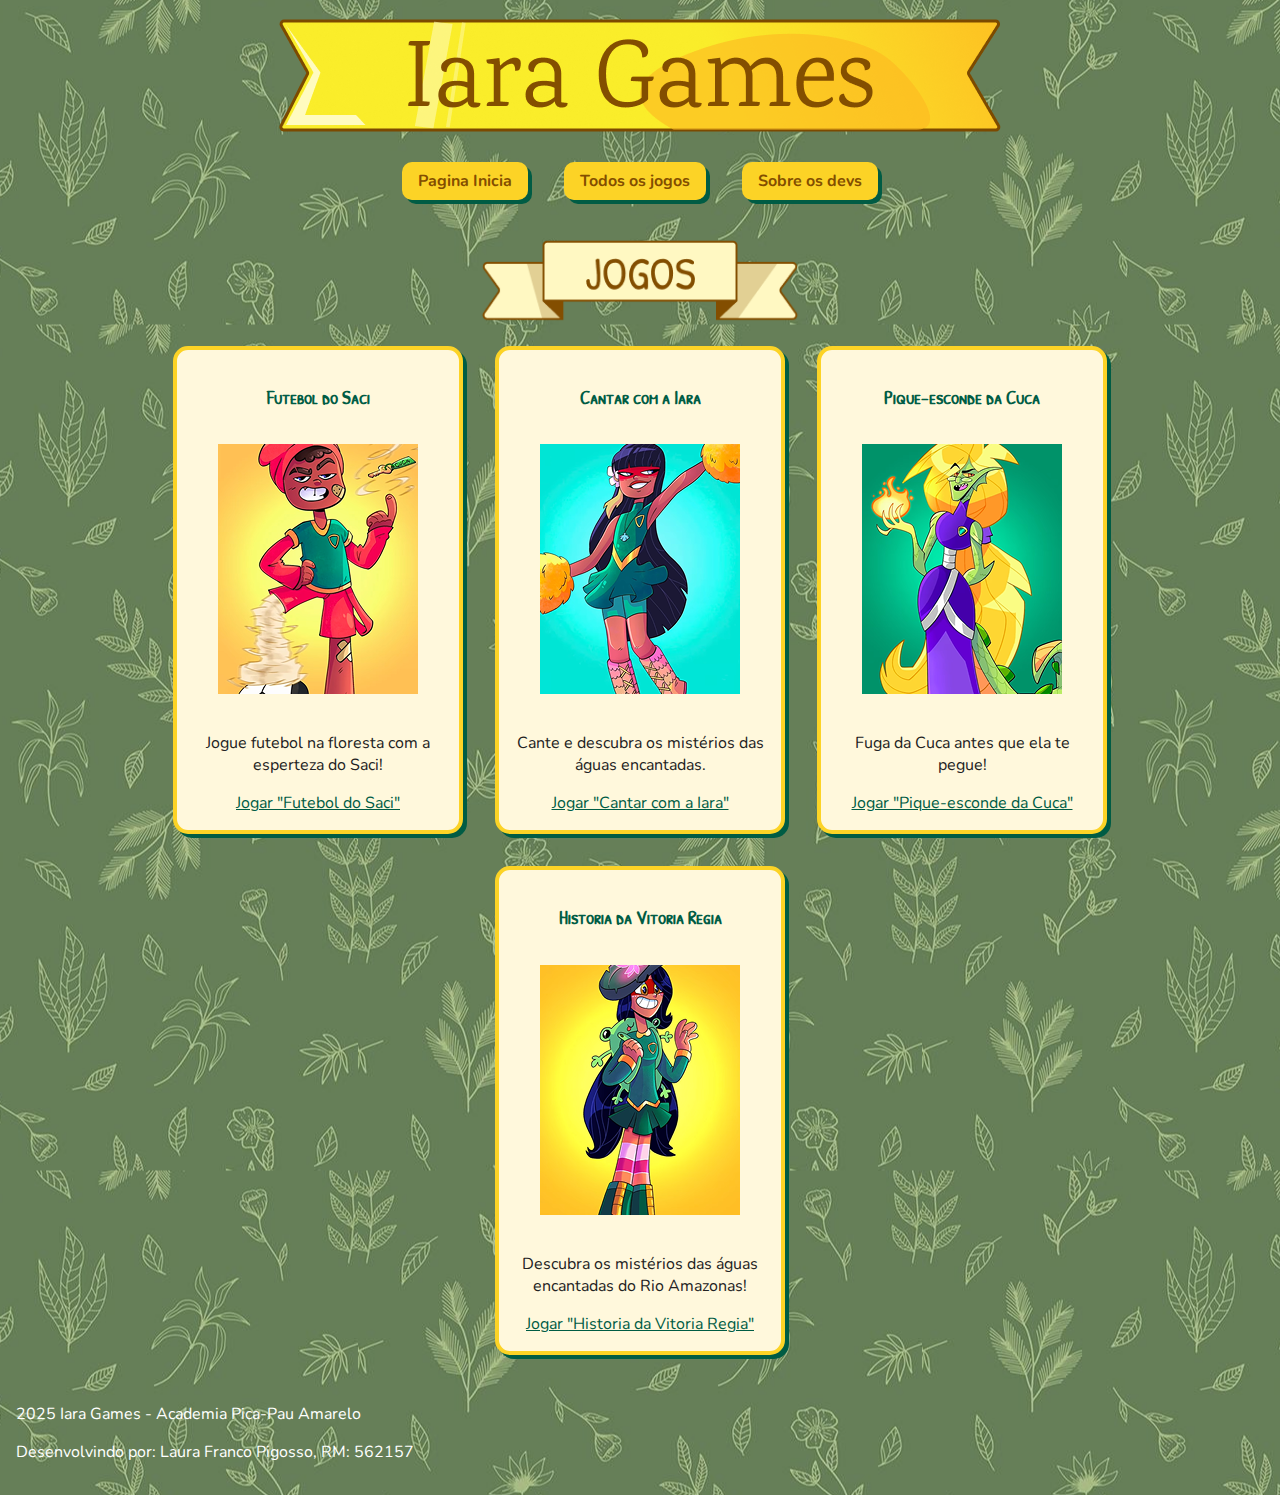
<file: Pages/Index.html>
<!DOCTYPE html>
<html lang="pt-br">
<head>
  <meta charset="UTF-8">
  <meta name="viewport" content="width=device-width, initial-scale=1.0">
  <title>Iara Games</title>
  <link rel="stylesheet" href="../CSS/Geral.css">
</head>
<body>

  <header>

    <img src="../Images/Header.png" alt="Faixa dourada e amarela, imitando ouro. Dentro dela esta escrito Iara Games.">
    <nav>
      <a href="Index.html">Pagina Inicia</a>
      <a href="TodosOsJogos.html">Todos os jogos</a>
      <a href="">Sobre os devs</a>
    </nav>

  </header>

  <main>
    <img src="../Images/Jogos.png" alt="Faixa beje e marrom, imitando papel escrito jogos.">
    
    <section class="games">

      <article class="card">
        <h3>Futebol do Saci</h3>
        <div>
        <img src="../Images/Saci.png" alt="Imagem de um garoto de pele morena e cabelo cacheado, coberto parcialmente por um gorro vermelho. Ele veste uma camiseta verde com detalhes amarelos, bermuda vermelha e descalço. Tem um curativo no rosto e expressão de determinação, mostrando os dentes. Está com uma das mãos cerrada em punho e a outra apontando para uma chave. Perto dele há uma bola de futebol e uma redemuinho que faz uma de suas pernas. Além disso, a chave de gira no ar com a palavra “Cuca” escrita.">
        </div>
        <p>Jogue futebol na floresta com a esperteza do Saci!</p>
        <a href="Jogo.html">Jogar "Futebol do Saci"</a>
      </article>

      <article class="card">
        <h3>Cantar com a Iara</h3>
        <div>
        <img src="../Images/Iara.png" alt="Imagem de Garota indigena, cabelo longo preto com uma pena amarela, maquiagem vermelhos e uniforme de líder de torcida verde. Segura pompons laranja e sorri confiante.">
        </div>
        <p>Cante e descubra os mistérios das águas encantadas.</p>
        <a href="Jogo.html">Jogar "Cantar com a Iara"</a>
      </article>

      <article class="card">
        <h3>Pique-esconde da Cuca</h3>
        <div>
        <img src="../Images/Cuca.png" alt="Imagem de uma mulher de aparência monstruosa, com pele esverdeada, dentes pontiagudos e orelhas grandes. Seu cabelo é volumoso e loiro, formando mechas longas. Ela veste um vestido roxo elegante, com detalhes brancos. Seu braço é escamoso como o de um réptil, e ela segura uma chama mágica laranja em uma das mãos. Atrás dela, uma grande cauda de lagarto também aparece. Sua expressão é de maquiavélica.">
        </div>
        <p>Fuga da Cuca antes que ela te pegue!</p>
        <a href="Jogo.html">Jogar "Pique-esconde da Cuca"</a>
      </article>

      <article class="card">
        <h3>Historia da Vitoria Regia</h3>
        <div>
        <img src="../Images/Vitoria Regia.png" alt="Imagem de Garota indigena, com longos cabelos pretos e um grande sorriso. Usa um chapéu verde escuro decorado com uma flor rosa no topo. Seu uniforme também é verde com detalhes amarelos e saia curta. Ela tem uma perna coberta por meias listradas em tons de rosa e laranja e botas verdes com detalhes dourados. Ela usa uma mochila de pelucia de sapinho. Sua expressão transmite alegria e vergonha.">
        </div>
        <p>Descubra os mistérios das águas encantadas do Rio Amazonas!</p>
        <a href="Jogo.html">Jogar "Historia da Vitoria Regia"</a>
      </article>
    
    </section>
  </main>

  <footer>
    <div>
      <p>2025 Iara Games - Academia Pica-Pau Amarelo</p>
      <p>Desenvolvindo por: Laura Franco Pigosso, RM: 562157</p>
    </div>
  </footer>
</body>
</html>
</file>
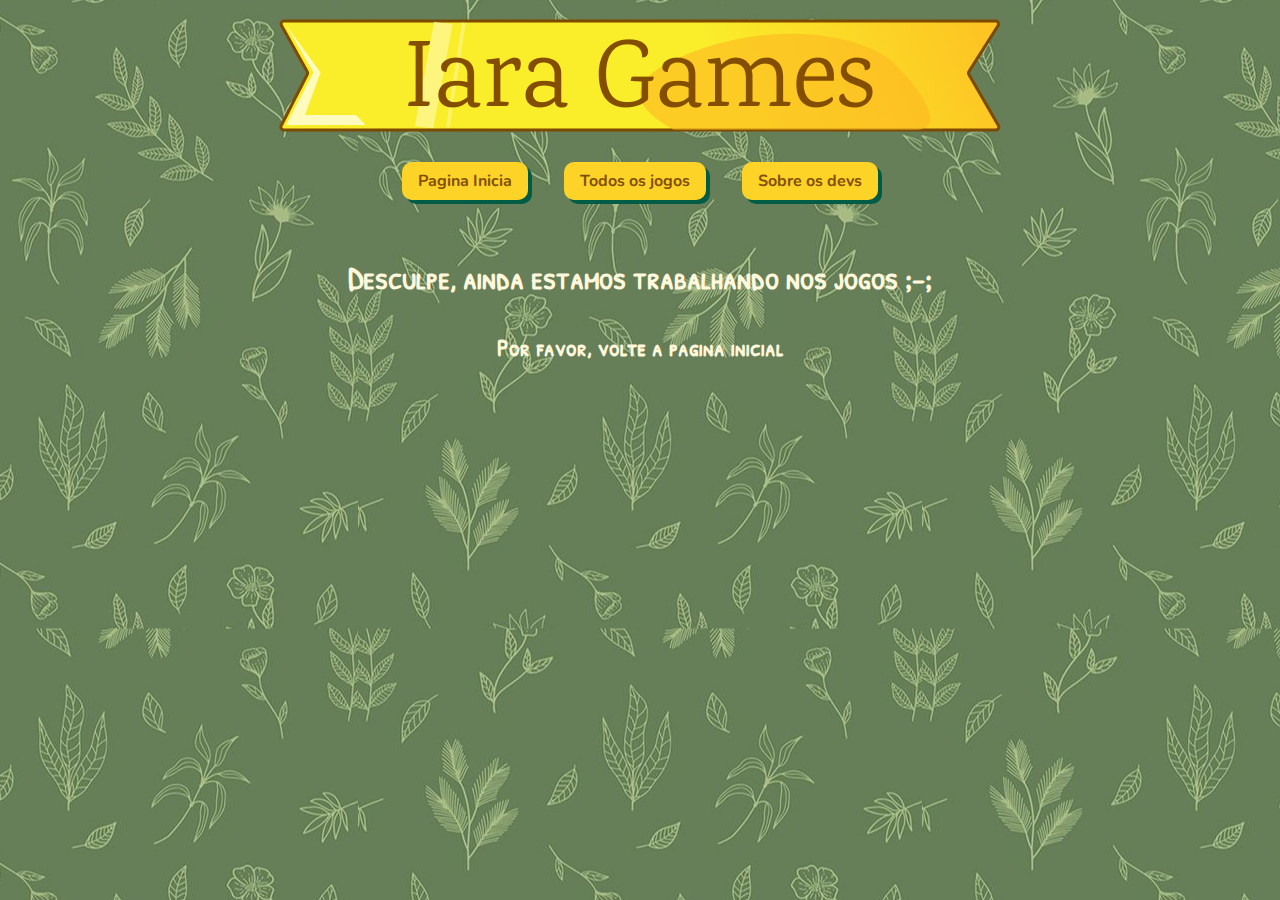
<file: Pages/Jogo.html>
<!DOCTYPE html>
<html lang="pt-br">
<head>
  <meta charset="UTF-8">
  <meta name="viewport" content="width=device-width, initial-scale=1.0">
  <title>Iara Games</title>
  <link rel="stylesheet" href="../CSS/Geral.css">
</head>
<body>

    <header>
        <img src="../Images/Header.png" alt="Faixa dourada e amarela, imitando ouro. Dentro dela esta escrito Iara Games.">
        <nav>
            <a href="Index.html">Pagina Inicia</a>
            <a href="TodosOsJogos.html">Todos os jogos</a>
            <a href="">Sobre os devs</a>
        </nav>
  </header>

  <main>
    <h1>
        Desculpe, ainda estamos trabalhando nos jogos ;-;
    </h1>
    <h2>
        Por favor, volte a pagina inicial
    </h2>
  </main>

</body>
</file>
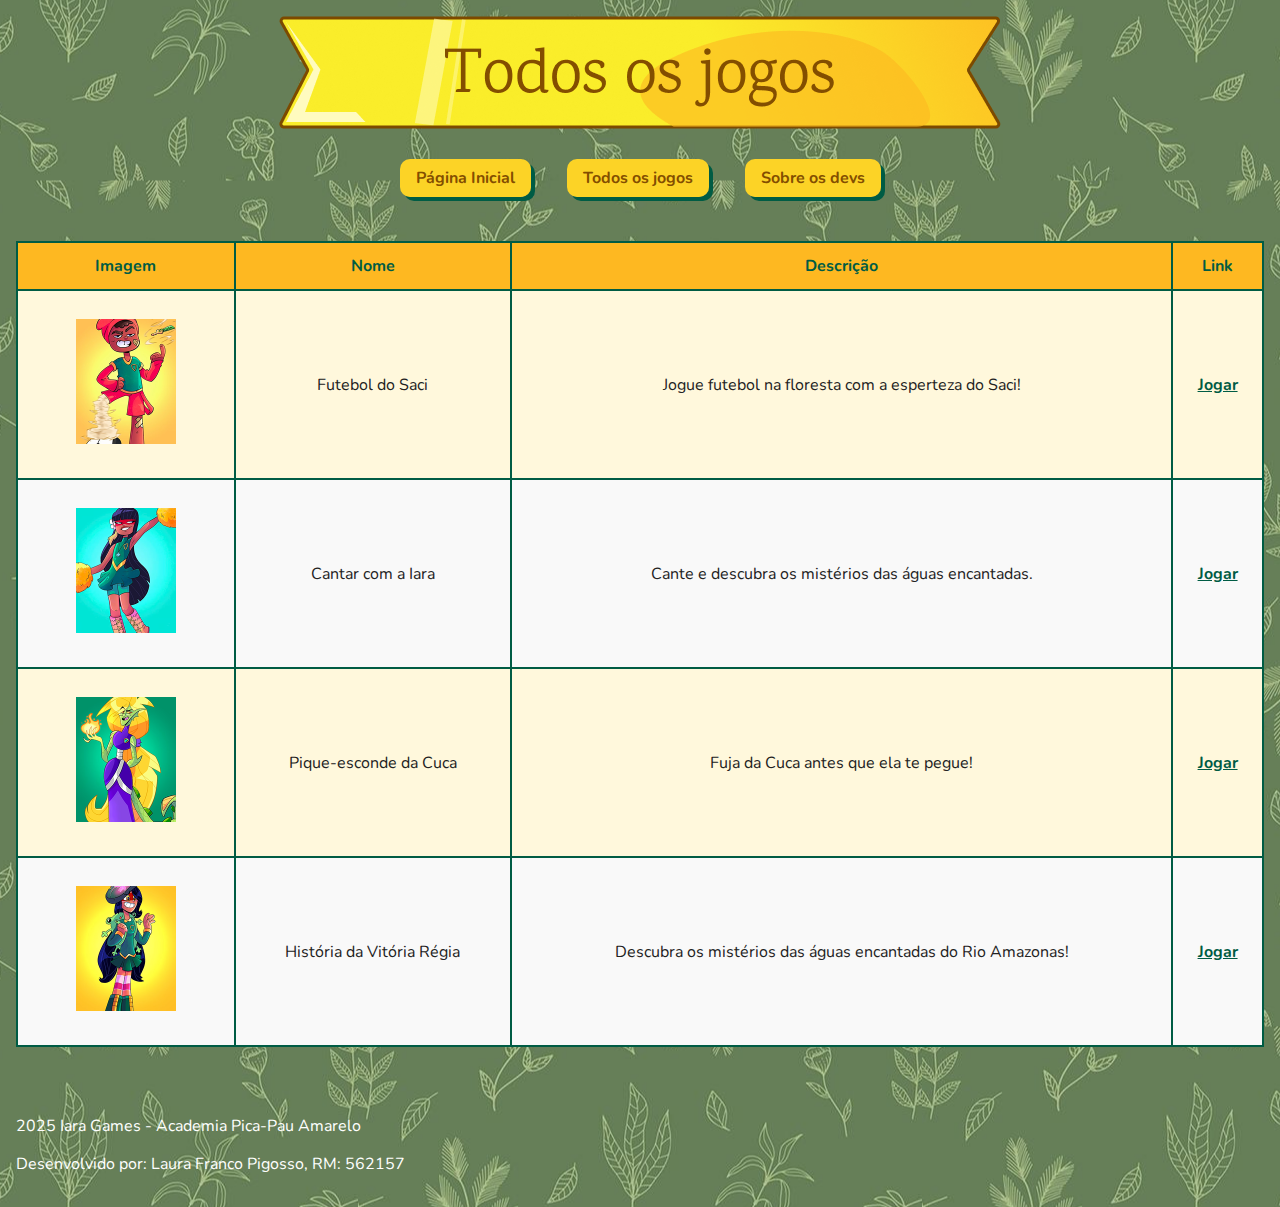
<file: Pages/TodosOsJogos.html>
<!DOCTYPE html>
<html lang="pt-br">
<head>
  <meta charset="UTF-8">
  <meta name="viewport" content="width=device-width, initial-scale=1.0">
  <title>Iara Games</title>
  <link rel="stylesheet" href="../CSS/Geral.css">
  <link rel="stylesheet" href="../CSS/TodosOsJogos.css">
</head>
<body>

  <header>
    <img src="../Images/Todos os jogos.png" alt="Faixa dourada e amarela, imitando ouro escrito Todos os jogos.">
    <nav>
      <a href="Index.html">Página Inicial</a>
      <a href="TodosOsJogos.html">Todos os jogos</a>
      <a href="">Sobre os devs</a>
    </nav>
  </header>

  <main class="Coluna">    
    <section class="games_tabela">

      <table>
        <thead>
          <tr>
            <th>Imagem</th>
            <th>Nome</th>
            <th>Descrição</th>
            <th>Link</th>
          </tr>
        </thead>
        <tbody>
          <tr>
            <td><img src="../Images/Saci.png" alt="Imagem de um garoto de pele morena e cabelo cacheado, coberto parcialmente por um gorro vermelho. Ele veste uma camiseta verde com detalhes amarelos, bermuda vermelha e descalço. Tem um curativo no rosto e expressão de determinação, mostrando os dentes. Está com uma das mãos cerrada em punho e a outra apontando para uma chave. Perto dele há uma bola de futebol e uma redemuinho que faz uma de suas pernas. Além disso, a chave de gira no ar com a palavra “Cuca” escrita." width="100"></td>
            <td>Futebol do Saci</td>
            <td>Jogue futebol na floresta com a esperteza do Saci!</td>
            <td><a href="Jogo.html">Jogar</a></td>
          </tr>
          <tr>
            <td><img src="../Images/Iara.png" alt="Imagem de Garota indigena, cabelo longo preto com uma pena amarela, maquiagem vermelhos e uniforme de líder de torcida verde. Segura pompons laranja e sorri confiante." width="100"></td>
            <td>Cantar com a Iara</td>
            <td>Cante e descubra os mistérios das águas encantadas.</td>
            <td><a href="Jogo.html">Jogar</a></td>
          </tr>
          <tr>
            <td><img src="../Images/Cuca.png" alt="Imagem de uma mulher de aparência monstruosa, com pele esverdeada, dentes pontiagudos e orelhas grandes. Seu cabelo é volumoso e loiro, formando mechas longas. Ela veste um vestido roxo elegante, com detalhes brancos. Seu braço é escamoso como o de um réptil, e ela segura uma chama mágica laranja em uma das mãos. Atrás dela, uma grande cauda de lagarto também aparece. Sua expressão é de maquiavélica." width="100"></td>
            <td>Pique-esconde da Cuca</td>
            <td>Fuja da Cuca antes que ela te pegue!</td>
            <td><a href="Jogo.html">Jogar</a></td>
          </tr>
          <tr>
            <td><img src="../Images/Vitoria Regia.png" alt="Imagem de Garota indigena, com longos cabelos pretos e um grande sorriso. Usa um chapéu verde escuro decorado com uma flor rosa no topo. Seu uniforme também é verde com detalhes amarelos e saia curta. Ela tem uma perna coberta por meias listradas em tons de rosa e laranja e botas verdes com detalhes dourados. Ela usa uma mochila de pelucia de sapinho. Sua expressão transmite alegria e vergonha." width="100"></td>
            <td>História da Vitória Régia</td>
            <td>Descubra os mistérios das águas encantadas do Rio Amazonas!</td>
            <td><a href="Jogo.html">Jogar</a></td>
          </tr>
        </tbody>
      </table>

    </section>
  </main>

  <footer>
    <div>
      <p>2025 Iara Games - Academia Pica-Pau Amarelo</p>
      <p>Desenvolvido por: Laura Franco Pigosso, RM: 562157</p>
    </div>
  </footer>
</body>
</html>
</file>
<file: CSS/Geral.css>
@import url('https://fonts.googleapis.com/css2?family=Nunito:ital,wght@0,200..1000;1,200..1000&family=Patrick+Hand+SC&display=swap');

:root {
  --cor-fundo: #FFF8DC;
  --cor-texto: #222;
  --cor-destaque1: #FCD326; 
  --cor-destaque2: #FEB821; 
  --cor-escuro: #005C44;    /* verde escuro */

  --fonte-principal: 'Nunito', sans-serif;
  --fonte-titulos: 'Patrick Hand SC', cursive;

  --sombra-verde: 4px 4px var(--cor-escuro);
}

/* Body */
body {
  margin: 0;
  font-family: var(--fonte-principal);
  color: var(--cor-texto);
  background-image: url("../Images/Backgroud.jpg");
  background-repeat: repeat;
  background-position: center; /* centraliza a imagem */
}

/* Header */
header {
  text-align: center;
  padding: 1rem;
}

header img {
    margin-bottom: 2rem;
}

/* Navegação */
nav a {
  margin: 0 1rem;
  text-decoration: none;
  font-weight: bold;
  color: #834E00;
  background: var(--cor-destaque1);
  padding: 0.5rem 1rem;
  border-radius: 10px;
  box-shadow: var(--sombra-verde);
  font-family: var(--fonte-principal);
}

nav a:hover {
  background: var(--cor-destaque2);
}

h1 {
font-family: var(--fonte-titulos);
  color: var(--cor-fundo);
  text-align: center;
  margin: 2rem 0;
}

h2 {
  font-family: var(--fonte-titulos);
  color: var(--cor-fundo);
  text-align: center;
  margin: 2rem 0;
}

main {
    text-align: center;
    padding: 1rem;
}

main img {
    max-width: 20rem;
    padding: 1rem;
}

/* Lista de jogos */
.games {
  display: flex;
  justify-content: center;
  gap: 2rem;
  flex-wrap: wrap;
}

/* Cards */
.card {
  background: var(--cor-fundo);
  border: 4px solid var(--cor-destaque1);
  border-radius: 15px;
  width: 250px;
  padding: 1rem;
  text-align: center;
  box-shadow: var(--sombra-verde);
}

.card h3 {
  font-family: var(--fonte-titulos);
  color: var(--cor-escuro);
}

.card a {
  font-family: var(--fonte-principal);
  color: var(--cor-escuro);
  text-align: center;
  margin: 2rem 0;
  font-family: var(--fonte-principal);

}

footer {
    padding: 1rem;
    color: #ffff;
}
</file>
<file: CSS/TodosOsJogos.css>
@import url('https://fonts.googleapis.com/css2?family=Nunito:ital,wght@0,200..1000;1,200..1000&family=Patrick+Hand+SC&display=swap');

:root {
  --cor-fundo: #FFF8DC;
  --cor-texto: #222;
  --cor-destaque1: #FCD326; 
  --cor-destaque2: #FEB821; 
  --cor-escuro: #005C44; 

  --fonte-principal: 'Nunito', sans-serif;
  --fonte-titulos: 'Patrick Hand SC', cursive;

  --sombra-verde: 4px 4px var(--cor-escuro);
}

table {
  width: 100%;
  border-collapse: collapse;
  margin: 20px 0;
  font-family: var(--fonte-principal);
  background: #fff8dc;
}

thead {
  background: var(--cor-destaque2);
  color:var(--cor-escuro);
}

th, td {
  border: 2px solid var(--cor-escuro);
  padding: 12px;
  text-align: center;
}

td img {
  border-radius: 10px;
}

tbody tr:nth-child(even) {
  background: #f9f9f9;
}

tbody tr:hover {
  background: #ffe5b4;
  transition: 0.3s;
}

a {
  color: var(--cor-escuro);
  font-weight: bold;
}
</file>
